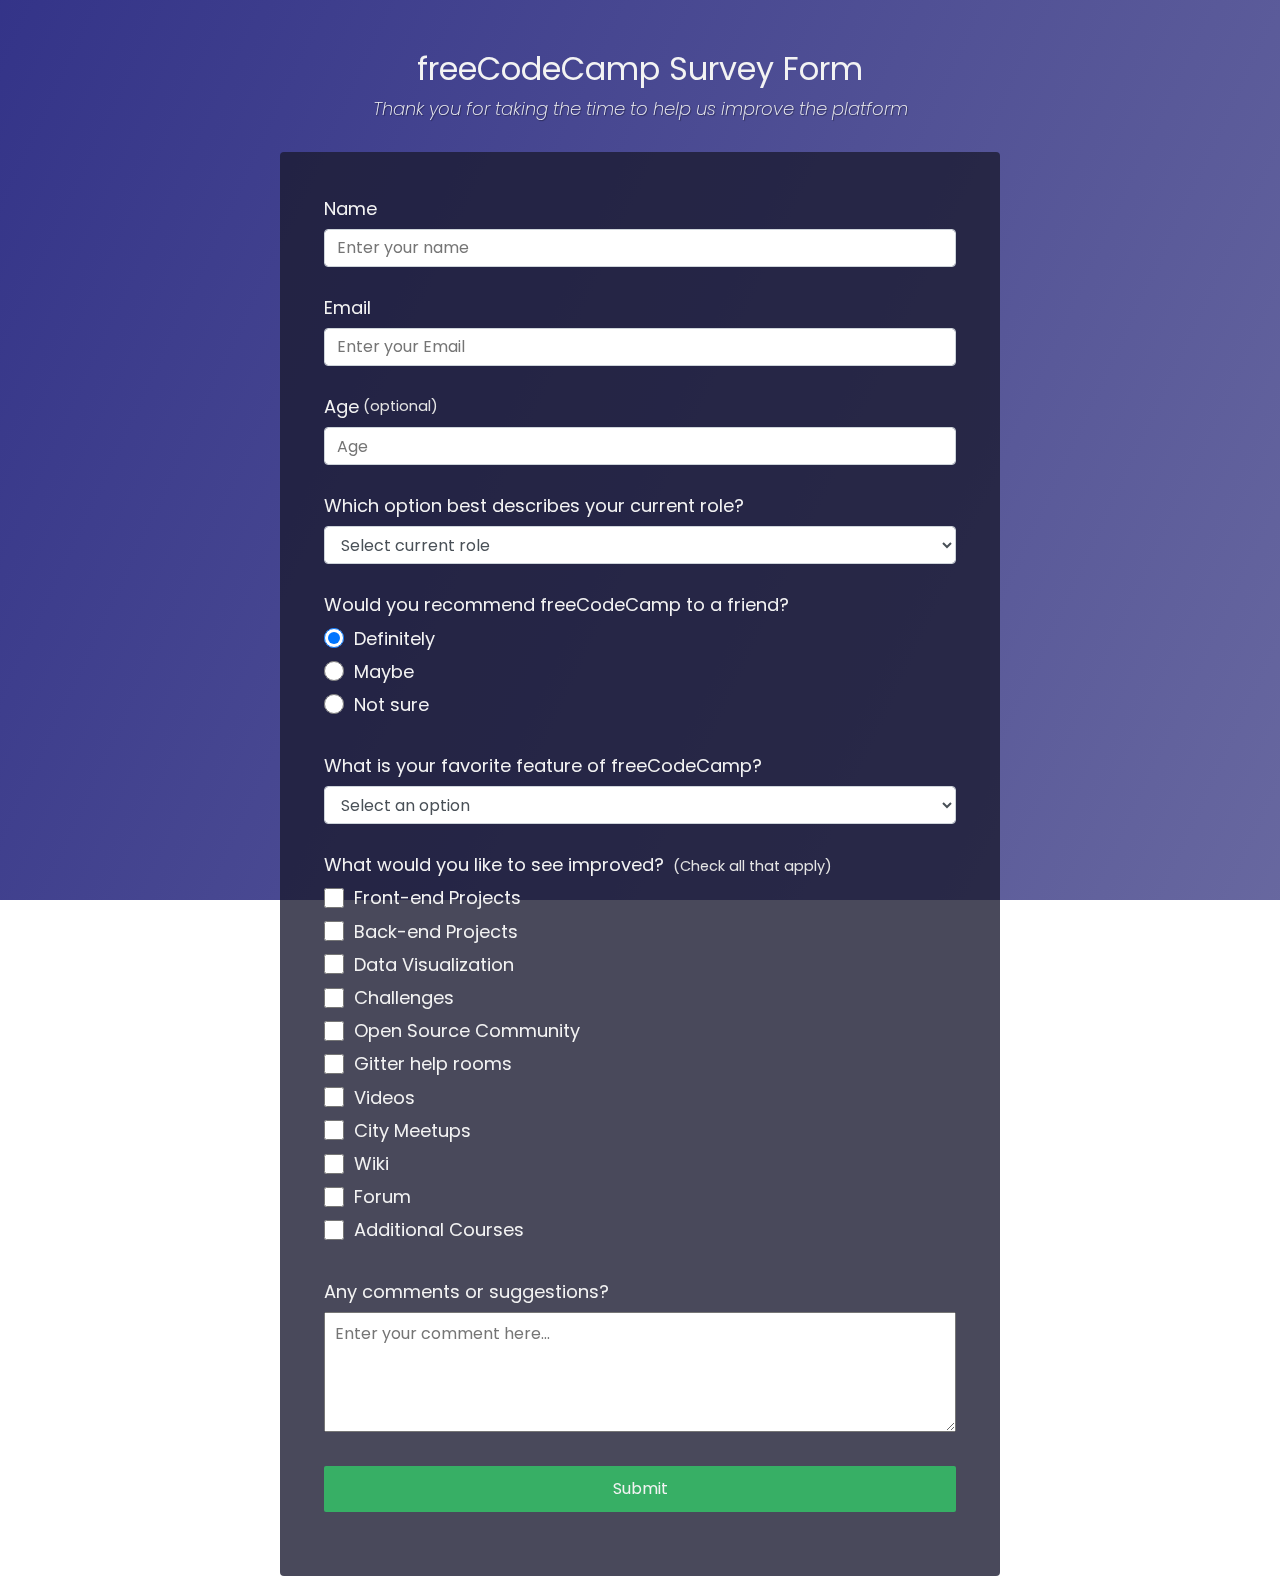
<file: 1st/index.html>
<!DOCTYPE html>
<html>
  <head>
    <link rel="stylesheet" href="styles.css" />
  </head>
  <body>
    <div class="container">
      <header class="header">
        <h1 id="title" class="text-center">freeCodeCamp Survey Form</h1>
        <p id="description" class="description text-center">
          Thank you for taking the time to help us improve the platform
        </p>
      </header>
      <form id="survey-form">
        <div class="form-group">
          <label id="name-label" for="name">Name</label>
          <input
            type="text"
            name="name"
            id="name"
            class="form-control"
            placeholder="Enter your name"
            required
          />
        </div>
        <div class="form-group">
          <label id="email-label" for="email">Email</label>
          <input
            type="email"
            name="email"
            id="email"
            class="form-control"
            placeholder="Enter your Email"
            required
          />
        </div>
        <div class="form-group">
          <label id="number-label" for="number"
            >Age<span class="clue">(optional)</span></label
          >
          <input
            type="number"
            name="age"
            id="number"
            min="10"
            max="99"
            class="form-control"
            placeholder="Age"
          />
        </div>
        <div class="form-group">
          <p>Which option best describes your current role?</p>
          <select id="dropdown" name="role" class="form-control" required>
            <option disabled selected value>Select current role</option>
            <option value="student">Student</option>
            <option value="job">Full Time Job</option>
            <option value="learner">Full Time Learner</option>
            <option value="preferNo">Prefer not to say</option>
            <option value="other">Other</option>
          </select>
        </div>

        <div class="form-group">
          <p>Would you recommend freeCodeCamp to a friend?</p>
          <label>
            <input
              name="user-recommend"
              value="definitely"
              type="radio"
              class="input-radio"
              checked
            />Definitely</label
          >
          <label>
            <input
              name="user-recommend"
              value="maybe"
              type="radio"
              class="input-radio"
            />Maybe</label
          >

          <label
            ><input
              name="user-recommend"
              value="not-sure"
              type="radio"
              class="input-radio"
            />Not sure</label
          >
        </div>

        <div class="form-group">
          <p>What is your favorite feature of freeCodeCamp?</p>
          <select id="most-like" name="mostLike" class="form-control" required>
            <option disabled selected value>Select an option</option>
            <option value="challenges">Challenges</option>
            <option value="projects">Projects</option>
            <option value="community">Community</option>
            <option value="openSource">Open Source</option>
          </select>
        </div>

        <div class="form-group">
          <p>
            What would you like to see improved?
            <span class="clue">(Check all that apply)</span>
          </p>

          <label
            ><input
              name="prefer"
              value="front-end-projects"
              type="checkbox"
              class="input-checkbox"
            />Front-end Projects</label
          >
          <label>
            <input
              name="prefer"
              value="back-end-projects"
              type="checkbox"
              class="input-checkbox"
            />Back-end Projects</label
          >
          <label
            ><input
              name="prefer"
              value="data-visualization"
              type="checkbox"
              class="input-checkbox"
            />Data Visualization</label
          >
          <label
            ><input
              name="prefer"
              value="challenges"
              type="checkbox"
              class="input-checkbox"
            />Challenges</label
          >
          <label
            ><input
              name="prefer"
              value="open-source-community"
              type="checkbox"
              class="input-checkbox"
            />Open Source Community</label
          >
          <label
            ><input
              name="prefer"
              value="gitter-help-rooms"
              type="checkbox"
              class="input-checkbox"
            />Gitter help rooms</label
          >
          <label
            ><input
              name="prefer"
              value="videos"
              type="checkbox"
              class="input-checkbox"
            />Videos</label
          >
          <label
            ><input
              name="prefer"
              value="city-meetups"
              type="checkbox"
              class="input-checkbox"
            />City Meetups</label
          >
          <label
            ><input
              name="prefer"
              value="wiki"
              type="checkbox"
              class="input-checkbox"
            />Wiki</label
          >
          <label
            ><input
              name="prefer"
              value="forum"
              type="checkbox"
              class="input-checkbox"
            />Forum</label
          >
          <label
            ><input
              name="prefer"
              value="additional-courses"
              type="checkbox"
              class="input-checkbox"
            />Additional Courses</label
          >
        </div>

        <div class="form-group">
          <p>Any comments or suggestions?</p>
          <textarea
            id="comments"
            class="input-textarea"
            name="comment"
            placeholder="Enter your comment here..."
          ></textarea>
        </div>

        <div class="form-group">
          <button type="submit" id="submit" class="submit-button">
            Submit
          </button>
        </div>
      </form>
    </div>
  </body>
</html>
</file>
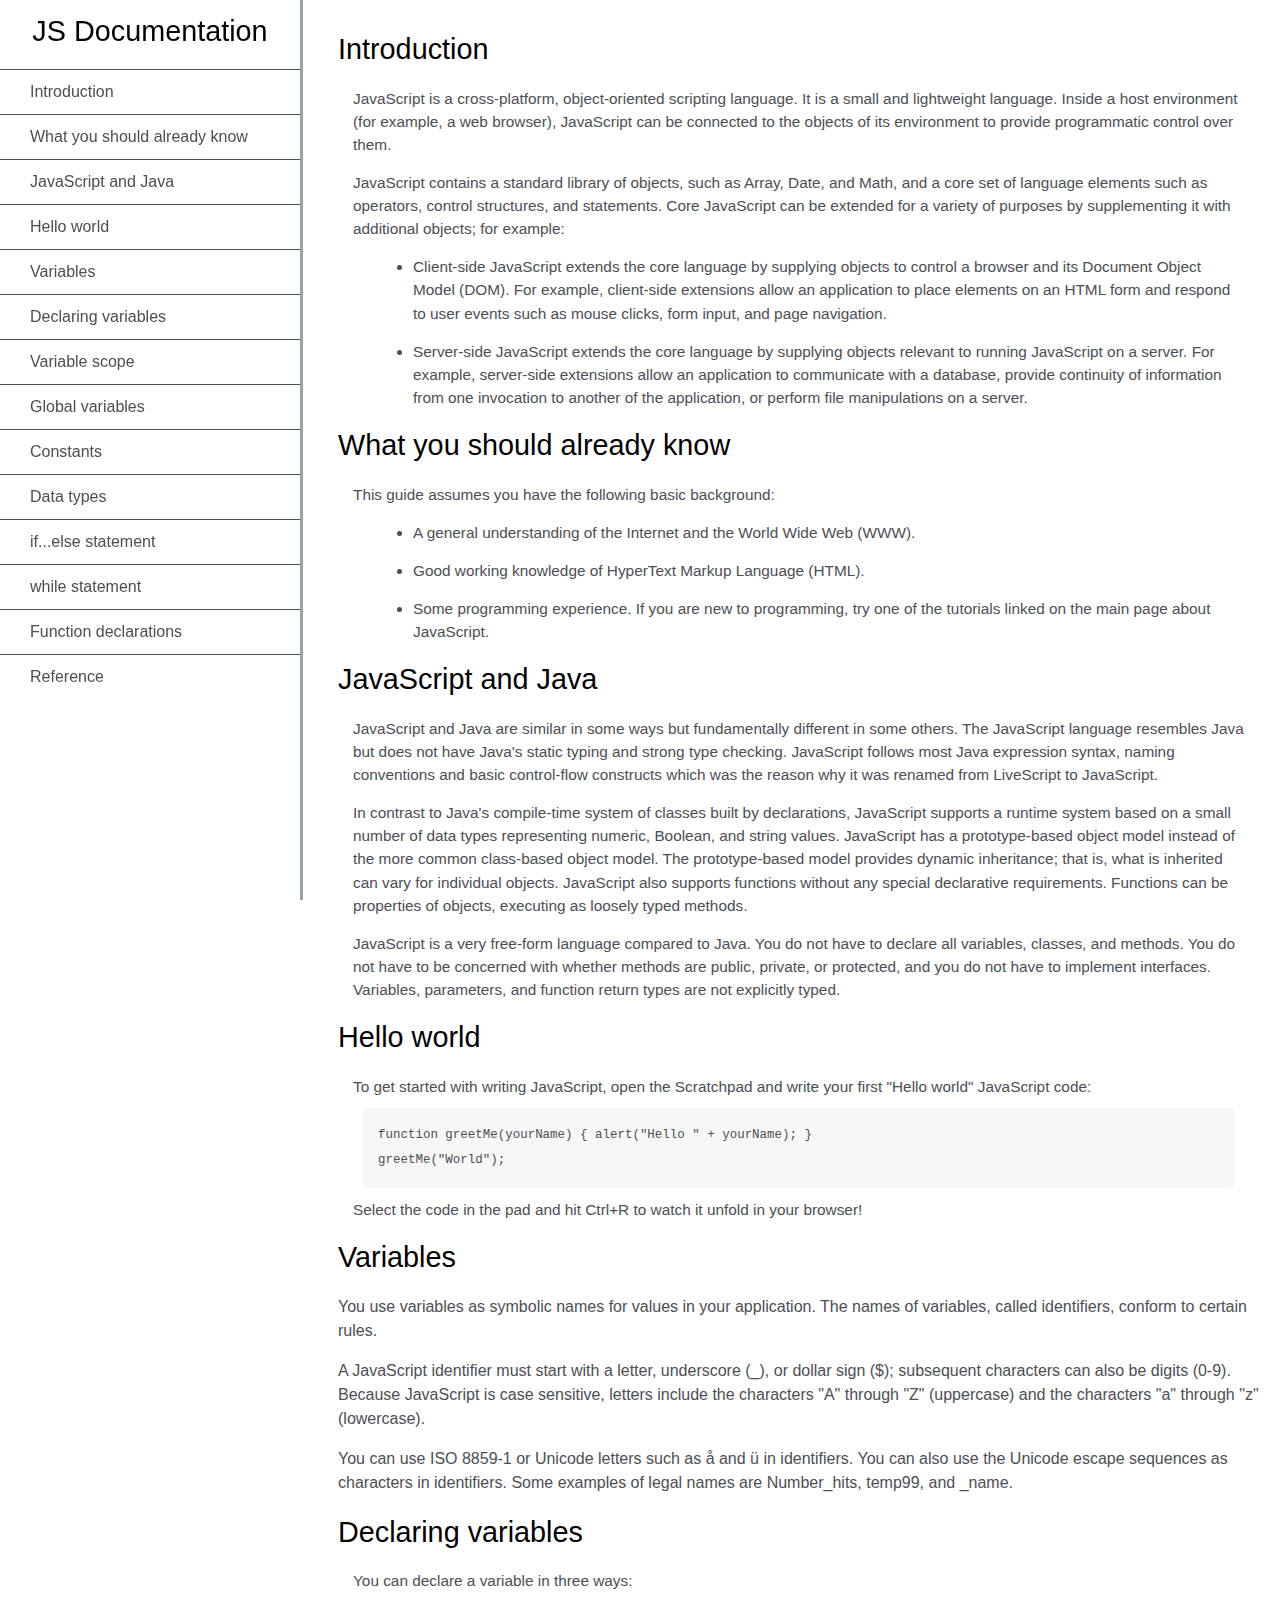
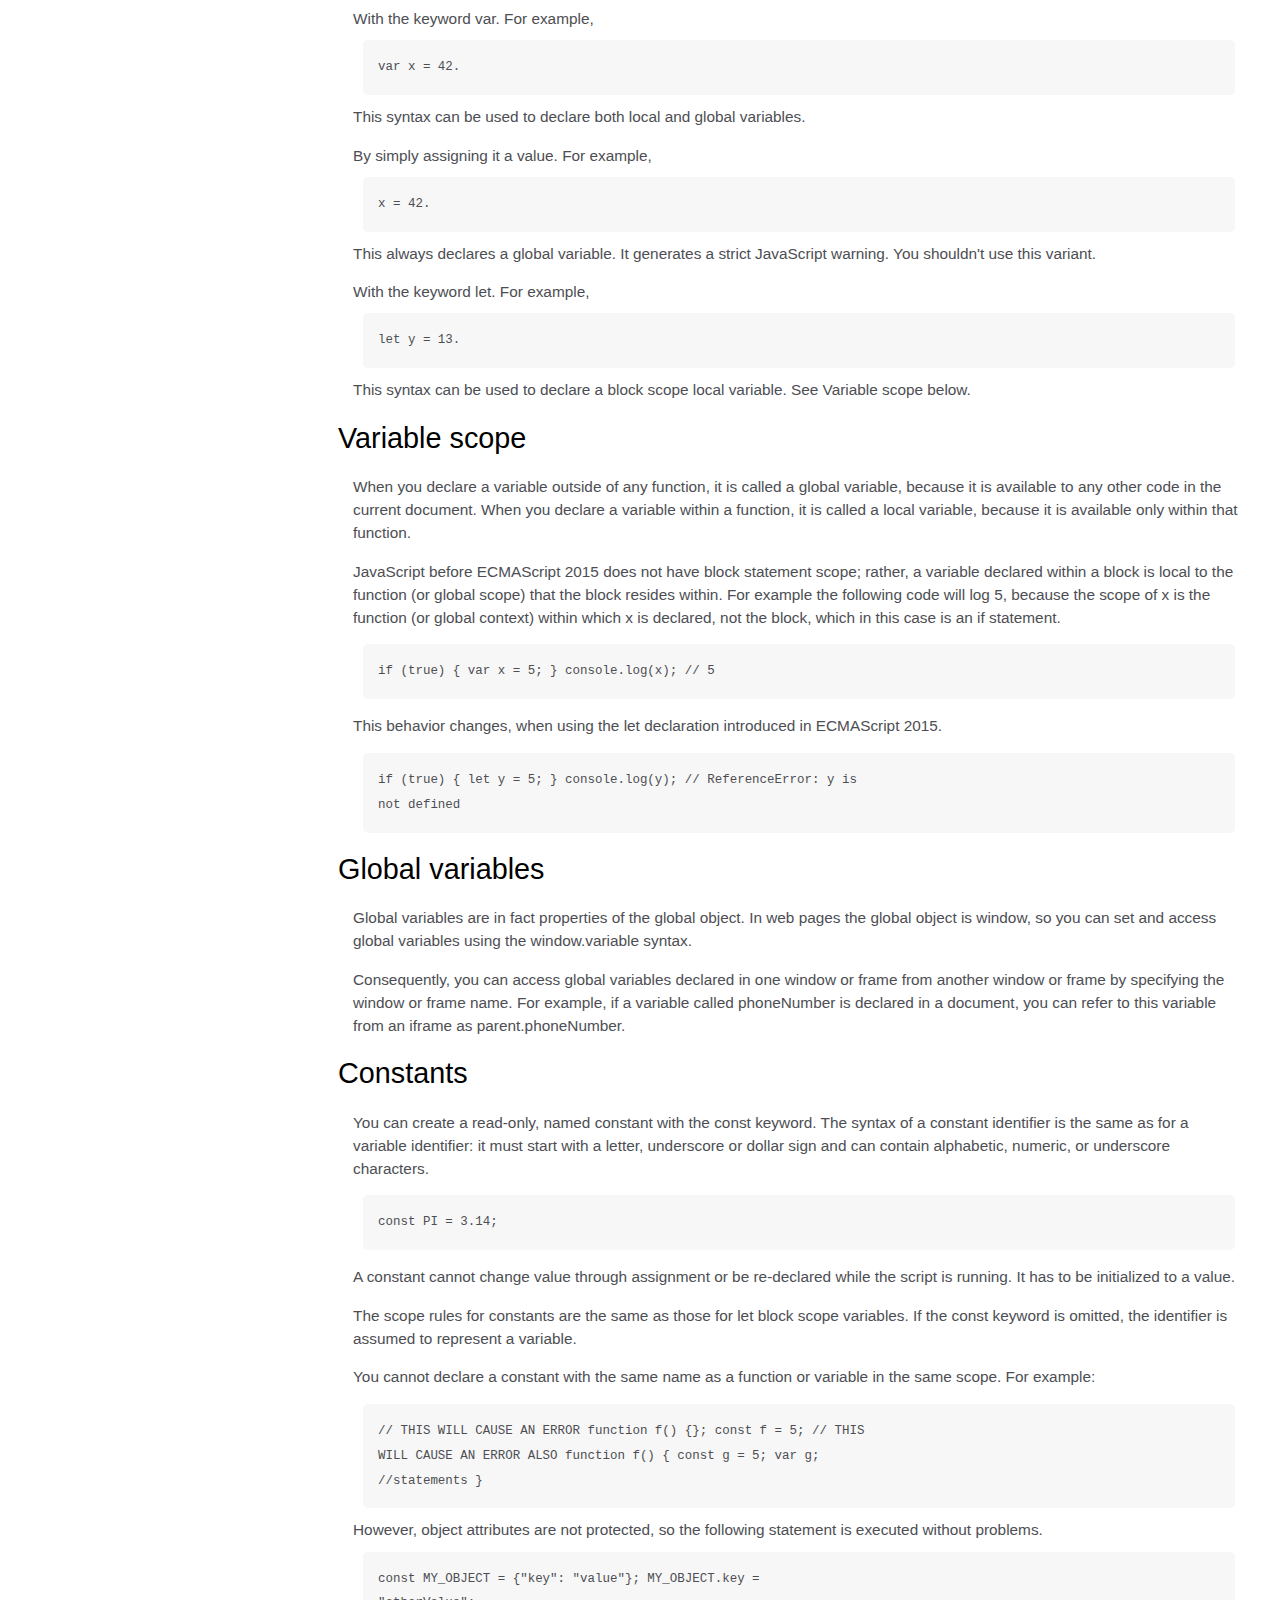
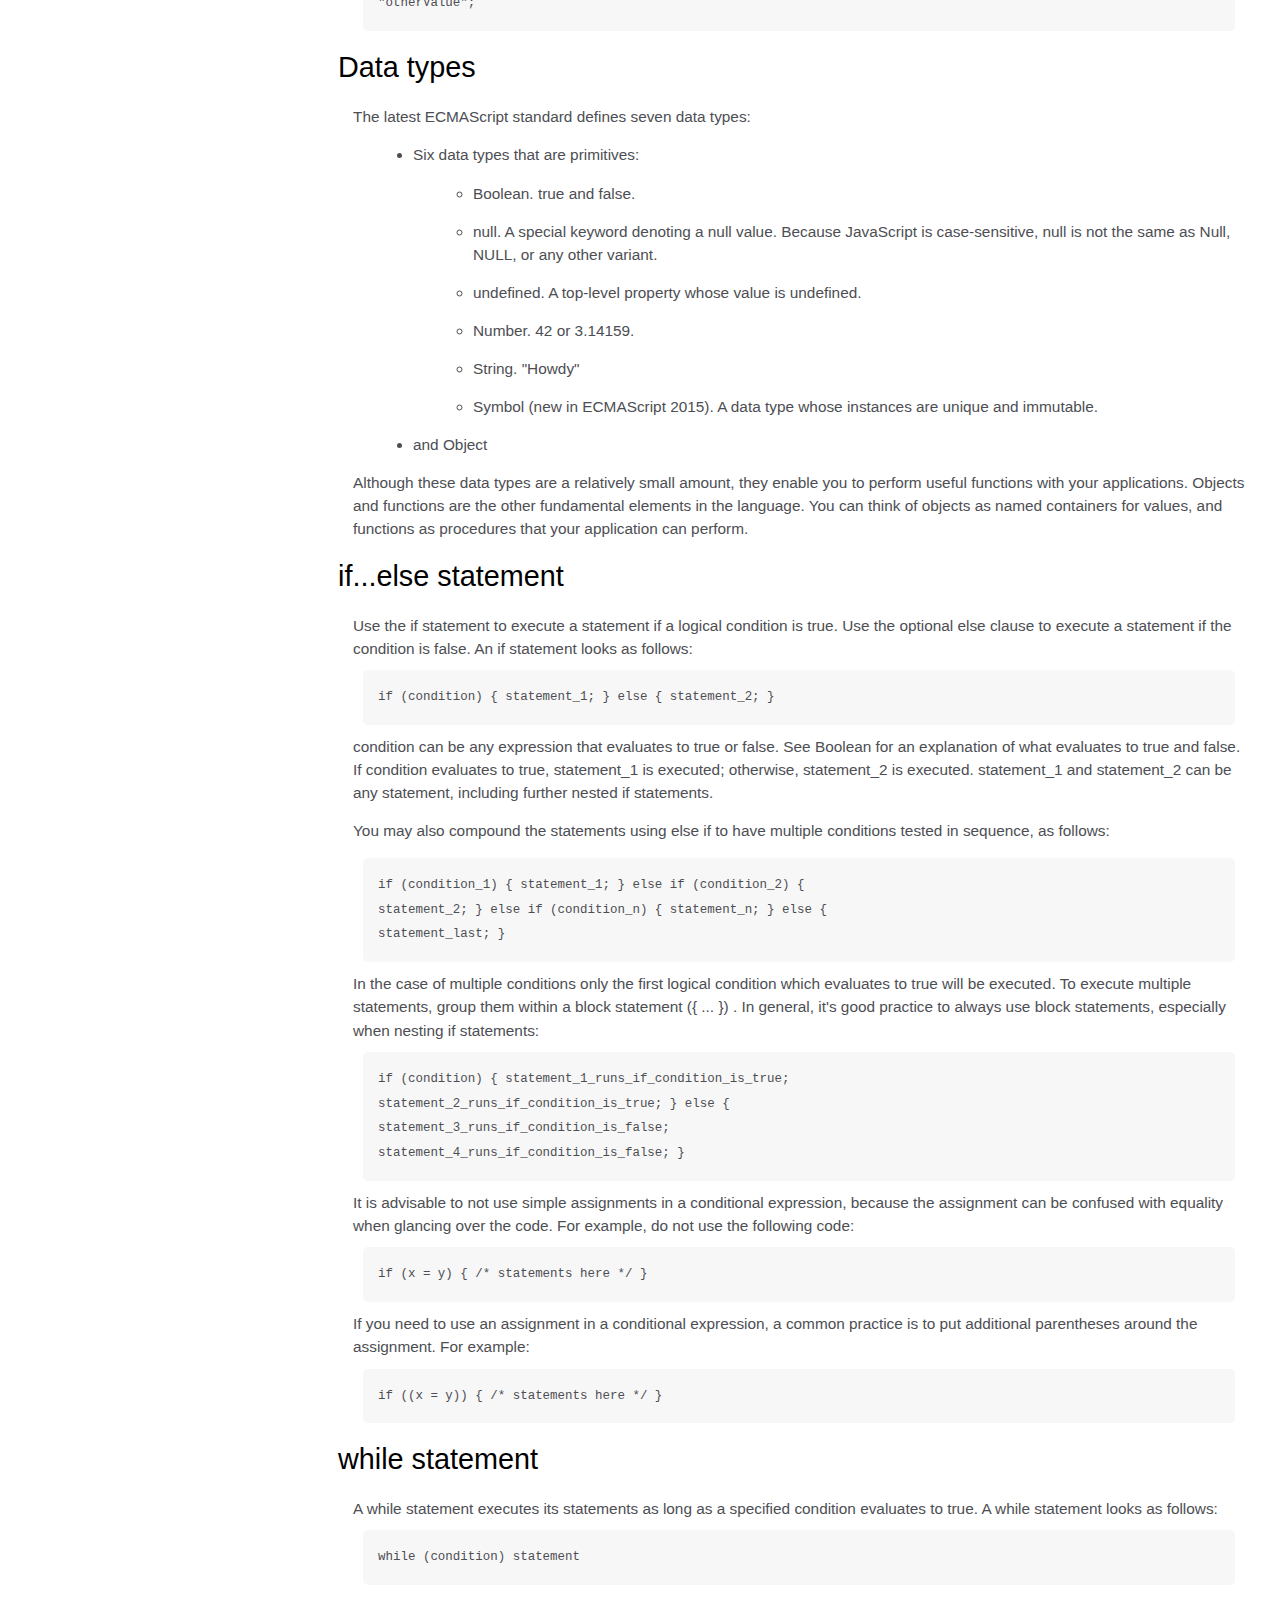
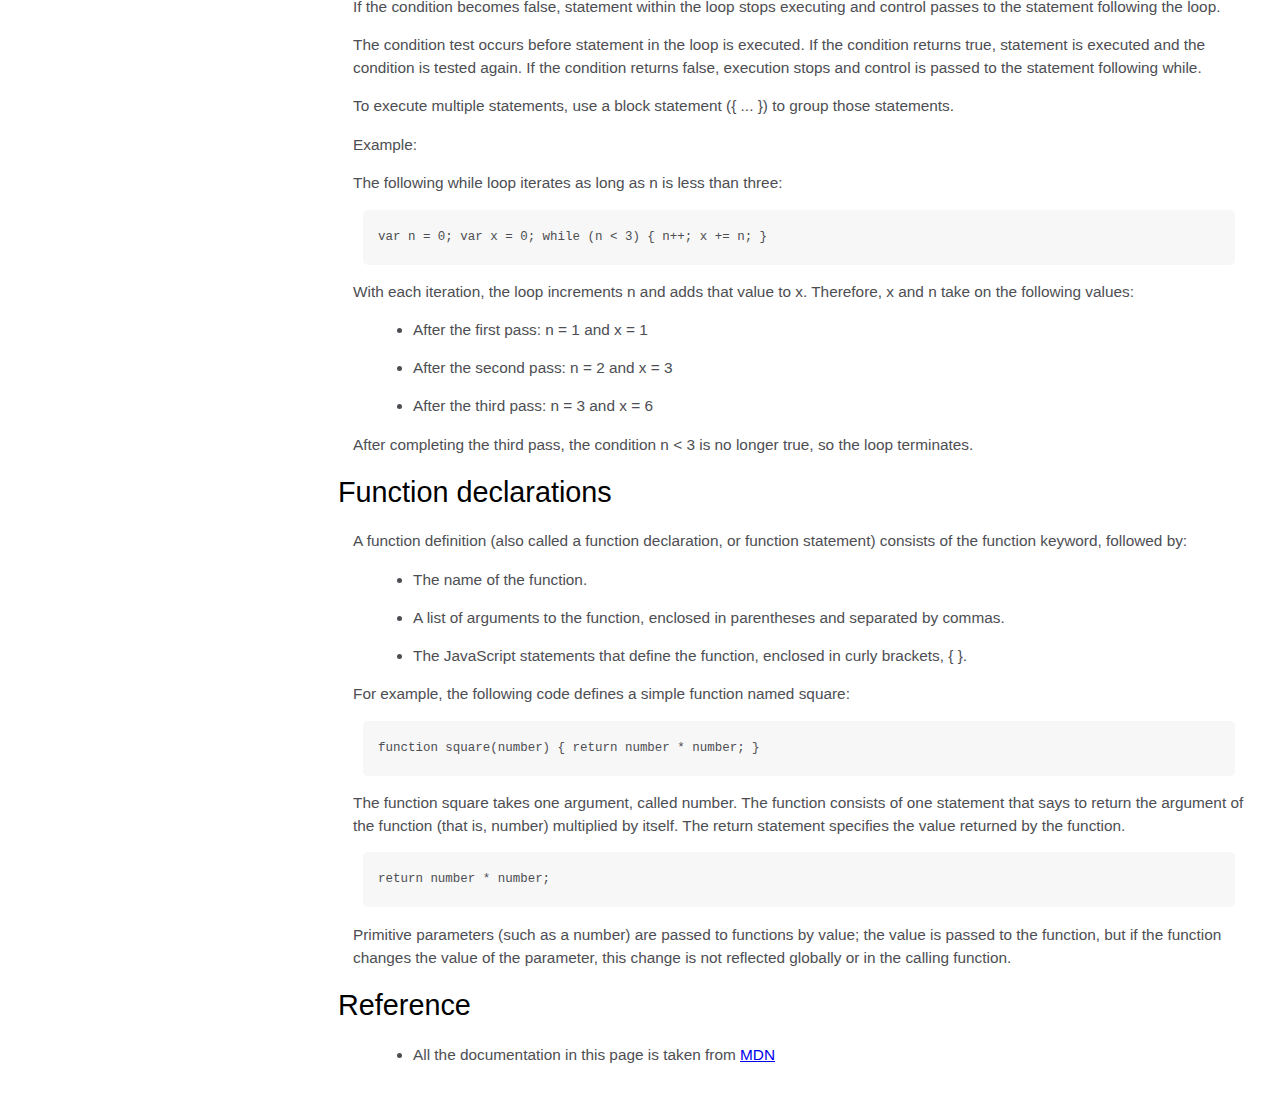
<file: 3rd/index.html>
<!DOCTYPE html>
<html>
  <head>
    <link rel="stylesheet" href="styles.css" />
  </head>
  <body>
    <nav id="navbar">
      <header>JS Documentation</header>
      <ul>
        <li><a class="nav-link" href="#Introduction">Introduction</a></li>
        <li>
          <a class="nav-link" href="#What_you_should_already_know"
            >What you should already know</a
          >
        </li>
        <li>
          <a class="nav-link" href="#JavaScript_and_Java"
            >JavaScript and Java</a
          >
        </li>
        <li><a class="nav-link" href="#Hello_world">Hello world</a></li>
        <li><a class="nav-link" href="#Variables">Variables</a></li>
        <li>
          <a class="nav-link" href="#Declaring_variables"
            >Declaring variables</a
          >
        </li>
        <li><a class="nav-link" href="#Variable_scope">Variable scope</a></li>
        <li>
          <a class="nav-link" href="#Global_variables">Global variables</a>
        </li>
        <li><a class="nav-link" href="#Constants">Constants</a></li>
        <li><a class="nav-link" href="#Data_types">Data types</a></li>
        <li>
          <a class="nav-link" href="#if...else_statement"
            >if...else statement</a
          >
        </li>
        <li><a class="nav-link" href="#while_statement">while statement</a></li>
        <li>
          <a class="nav-link" href="#Function_declarations"
            >Function declarations</a
          >
        </li>
        <li><a class="nav-link" href="#Reference">Reference</a></li>
      </ul>
    </nav>
    <main id="main-doc">
      <section class="main-section" id="Introduction">
        <header>Introduction</header>
        <article>
          <p>
            JavaScript is a cross-platform, object-oriented scripting language.
            It is a small and lightweight language. Inside a host environment
            (for example, a web browser), JavaScript can be connected to the
            objects of its environment to provide programmatic control over
            them.
          </p>

          <p>
            JavaScript contains a standard library of objects, such as Array,
            Date, and Math, and a core set of language elements such as
            operators, control structures, and statements. Core JavaScript can
            be extended for a variety of purposes by supplementing it with
            additional objects; for example:
          </p>
          <ul>
            <li>
              Client-side JavaScript extends the core language by supplying
              objects to control a browser and its Document Object Model (DOM).
              For example, client-side extensions allow an application to place
              elements on an HTML form and respond to user events such as mouse
              clicks, form input, and page navigation.
            </li>
            <li>
              Server-side JavaScript extends the core language by supplying
              objects relevant to running JavaScript on a server. For example,
              server-side extensions allow an application to communicate with a
              database, provide continuity of information from one invocation to
              another of the application, or perform file manipulations on a
              server.
            </li>
          </ul>
        </article>
      </section>
      <section class="main-section" id="What_you_should_already_know">
        <header>What you should already know</header>
        <article>
          <p>This guide assumes you have the following basic background:</p>

          <ul>
            <li>
              A general understanding of the Internet and the World Wide Web
              (WWW).
            </li>
            <li>Good working knowledge of HyperText Markup Language (HTML).</li>
            <li>
              Some programming experience. If you are new to programming, try
              one of the tutorials linked on the main page about JavaScript.
            </li>
          </ul>
        </article>
      </section>
      <section class="main-section" id="JavaScript_and_Java">
        <header>JavaScript and Java</header>
        <article>
          <p>
            JavaScript and Java are similar in some ways but fundamentally
            different in some others. The JavaScript language resembles Java but
            does not have Java's static typing and strong type checking.
            JavaScript follows most Java expression syntax, naming conventions
            and basic control-flow constructs which was the reason why it was
            renamed from LiveScript to JavaScript.
          </p>

          <p>
            In contrast to Java's compile-time system of classes built by
            declarations, JavaScript supports a runtime system based on a small
            number of data types representing numeric, Boolean, and string
            values. JavaScript has a prototype-based object model instead of the
            more common class-based object model. The prototype-based model
            provides dynamic inheritance; that is, what is inherited can vary
            for individual objects. JavaScript also supports functions without
            any special declarative requirements. Functions can be properties of
            objects, executing as loosely typed methods.
          </p>
          <p>
            JavaScript is a very free-form language compared to Java. You do not
            have to declare all variables, classes, and methods. You do not have
            to be concerned with whether methods are public, private, or
            protected, and you do not have to implement interfaces. Variables,
            parameters, and function return types are not explicitly typed.
          </p>
        </article>
      </section>
      <section class="main-section" id="Hello_world">
        <header>Hello world</header>
        <article>
          To get started with writing JavaScript, open the Scratchpad and write
          your first "Hello world" JavaScript code:
          <code
            >function greetMe(yourName) { alert("Hello " + yourName); }
            greetMe("World");
          </code>

          Select the code in the pad and hit Ctrl+R to watch it unfold in your
          browser!
        </article>
      </section>
      <section class="main-section" id="Variables">
        <header>Variables</header>
        <p>
          You use variables as symbolic names for values in your application.
          The names of variables, called identifiers, conform to certain rules.
        </p>
        <p>
          A JavaScript identifier must start with a letter, underscore (_), or
          dollar sign ($); subsequent characters can also be digits (0-9).
          Because JavaScript is case sensitive, letters include the characters
          "A" through "Z" (uppercase) and the characters "a" through "z"
          (lowercase).
        </p>
        <p>
          You can use ISO 8859-1 or Unicode letters such as å and ü in
          identifiers. You can also use the Unicode escape sequences as
          characters in identifiers. Some examples of legal names are
          Number_hits, temp99, and _name.
        </p>
      </section>
      <section class="main-section" id="Declaring_variables">
        <header>Declaring variables</header>
        <article>
          You can declare a variable in three ways:
          <p>
            With the keyword var. For example, <code>var x = 42.</code> This
            syntax can be used to declare both local and global variables.
          </p>
          <p>
            By simply assigning it a value. For example,
            <code>x = 42.</code> This always declares a global variable. It
            generates a strict JavaScript warning. You shouldn't use this
            variant.
          </p>
          <p>
            With the keyword let. For example,<code> let y = 13.</code> This
            syntax can be used to declare a block scope local variable. See
            Variable scope below.
          </p>
        </article>
      </section>
      <section class="main-section" id="Variable_scope">
        <header>Variable scope</header>
        <article>
          <p>
            When you declare a variable outside of any function, it is called a
            global variable, because it is available to any other code in the
            current document. When you declare a variable within a function, it
            is called a local variable, because it is available only within that
            function.
          </p>

          <p>
            JavaScript before ECMAScript 2015 does not have block statement
            scope; rather, a variable declared within a block is local to the
            function (or global scope) that the block resides within. For
            example the following code will log 5, because the scope of x is the
            function (or global context) within which x is declared, not the
            block, which in this case is an if statement.
          </p>
          <code>if (true) { var x = 5; } console.log(x); // 5</code>
          <p>
            This behavior changes, when using the let declaration introduced in
            ECMAScript 2015.
          </p>

          <code
            >if (true) { let y = 5; } console.log(y); // ReferenceError: y is
            not defined</code
          >
        </article>
      </section>
      <section class="main-section" id="Global_variables">
        <header>Global variables</header>
        <article>
          <p>
            Global variables are in fact properties of the global object. In web
            pages the global object is window, so you can set and access global
            variables using the window.variable syntax.
          </p>

          <p>
            Consequently, you can access global variables declared in one window
            or frame from another window or frame by specifying the window or
            frame name. For example, if a variable called phoneNumber is
            declared in a document, you can refer to this variable from an
            iframe as parent.phoneNumber.
          </p>
        </article>
      </section>
      <section class="main-section" id="Constants">
        <header>Constants</header>
        <article>
          <p>
            You can create a read-only, named constant with the const keyword.
            The syntax of a constant identifier is the same as for a variable
            identifier: it must start with a letter, underscore or dollar sign
            and can contain alphabetic, numeric, or underscore characters.
          </p>

          <code>const PI = 3.14;</code>
          <p>
            A constant cannot change value through assignment or be re-declared
            while the script is running. It has to be initialized to a value.
          </p>

          <p>
            The scope rules for constants are the same as those for let block
            scope variables. If the const keyword is omitted, the identifier is
            assumed to represent a variable.
          </p>

          <p>
            You cannot declare a constant with the same name as a function or
            variable in the same scope. For example:
          </p>

          <code
            >// THIS WILL CAUSE AN ERROR function f() {}; const f = 5; // THIS
            WILL CAUSE AN ERROR ALSO function f() { const g = 5; var g;
            //statements }</code
          >
          However, object attributes are not protected, so the following
          statement is executed without problems.
          <code
            >const MY_OBJECT = {"key": "value"}; MY_OBJECT.key =
            "otherValue";</code
          >
        </article>
      </section>
      <section class="main-section" id="Data_types">
        <header>Data types</header>
        <article>
          <p>The latest ECMAScript standard defines seven data types:</p>
          <ul>
            <li>
              <p>Six data types that are primitives:</p>
              <ul>
                <li>Boolean. true and false.</li>
                <li>
                  null. A special keyword denoting a null value. Because
                  JavaScript is case-sensitive, null is not the same as Null,
                  NULL, or any other variant.
                </li>
                <li>
                  undefined. A top-level property whose value is undefined.
                </li>
                <li>Number. 42 or 3.14159.</li>
                <li>String. "Howdy"</li>
                <li>
                  Symbol (new in ECMAScript 2015). A data type whose instances
                  are unique and immutable.
                </li>
              </ul>
            </li>

            <li>and Object</li>
          </ul>
          Although these data types are a relatively small amount, they enable
          you to perform useful functions with your applications. Objects and
          functions are the other fundamental elements in the language. You can
          think of objects as named containers for values, and functions as
          procedures that your application can perform.
        </article>
      </section>
      <section class="main-section" id="if...else_statement">
        <header>if...else statement</header>
        <article>
          Use the if statement to execute a statement if a logical condition is
          true. Use the optional else clause to execute a statement if the
          condition is false. An if statement looks as follows:

          <code>if (condition) { statement_1; } else { statement_2; }</code>
          condition can be any expression that evaluates to true or false. See
          Boolean for an explanation of what evaluates to true and false. If
          condition evaluates to true, statement_1 is executed; otherwise,
          statement_2 is executed. statement_1 and statement_2 can be any
          statement, including further nested if statements.
          <p>
            You may also compound the statements using else if to have multiple
            conditions tested in sequence, as follows:
          </p>
          <code
            >if (condition_1) { statement_1; } else if (condition_2) {
            statement_2; } else if (condition_n) { statement_n; } else {
            statement_last; }
          </code>
          In the case of multiple conditions only the first logical condition
          which evaluates to true will be executed. To execute multiple
          statements, group them within a block statement ({ ... }) . In
          general, it's good practice to always use block statements, especially
          when nesting if statements:

          <code
            >if (condition) { statement_1_runs_if_condition_is_true;
            statement_2_runs_if_condition_is_true; } else {
            statement_3_runs_if_condition_is_false;
            statement_4_runs_if_condition_is_false; }</code
          >
          It is advisable to not use simple assignments in a conditional
          expression, because the assignment can be confused with equality when
          glancing over the code. For example, do not use the following code:
          <code>if (x = y) { /* statements here */ }</code> If you need to use
          an assignment in a conditional expression, a common practice is to put
          additional parentheses around the assignment. For example:

          <code>if ((x = y)) { /* statements here */ }</code>
        </article>
      </section>
      <section class="main-section" id="while_statement">
        <header>while statement</header>
        <article>
          A while statement executes its statements as long as a specified
          condition evaluates to true. A while statement looks as follows:

          <code>while (condition) statement</code> If the condition becomes
          false, statement within the loop stops executing and control passes to
          the statement following the loop.

          <p>
            The condition test occurs before statement in the loop is executed.
            If the condition returns true, statement is executed and the
            condition is tested again. If the condition returns false, execution
            stops and control is passed to the statement following while.
          </p>

          <p>
            To execute multiple statements, use a block statement ({ ... }) to
            group those statements.
          </p>

          Example:

          <p>
            The following while loop iterates as long as n is less than three:
          </p>

          <code>var n = 0; var x = 0; while (n &lt; 3) { n++; x += n; }</code>
          <p>
            With each iteration, the loop increments n and adds that value to x.
            Therefore, x and n take on the following values:
          </p>

          <ul>
            <li>After the first pass: n = 1 and x = 1</li>
            <li>After the second pass: n = 2 and x = 3</li>
            <li>After the third pass: n = 3 and x = 6</li>
          </ul>
          <p>
            After completing the third pass, the condition n &lt; 3 is no longer
            true, so the loop terminates.
          </p>
        </article>
      </section>
      <section class="main-section" id="Function_declarations">
        <header>Function declarations</header>
        <article>
          A function definition (also called a function declaration, or function
          statement) consists of the function keyword, followed by:

          <ul>
            <li>The name of the function.</li>
            <li>
              A list of arguments to the function, enclosed in parentheses and
              separated by commas.
            </li>
            <li>
              The JavaScript statements that define the function, enclosed in
              curly brackets, { }.
            </li>
          </ul>
          <p>
            For example, the following code defines a simple function named
            square:
          </p>

          <code>function square(number) { return number * number; }</code>
          <p>
            The function square takes one argument, called number. The function
            consists of one statement that says to return the argument of the
            function (that is, number) multiplied by itself. The return
            statement specifies the value returned by the function.
          </p>
          <code>return number * number;</code>
          <p>
            Primitive parameters (such as a number) are passed to functions by
            value; the value is passed to the function, but if the function
            changes the value of the parameter, this change is not reflected
            globally or in the calling function.
          </p>
        </article>
      </section>
      <section class="main-section" id="Reference">
        <header>Reference</header>
        <article>
          <ul>
            <li>
              All the documentation in this page is taken from
              <a
                href="https://developer.mozilla.org/en-US/docs/Web/JavaScript/Guide"
                target="_blank"
                >MDN</a
              >
            </li>
          </ul>
        </article>
      </section>
    </main>
  </body>
</html>
</file>
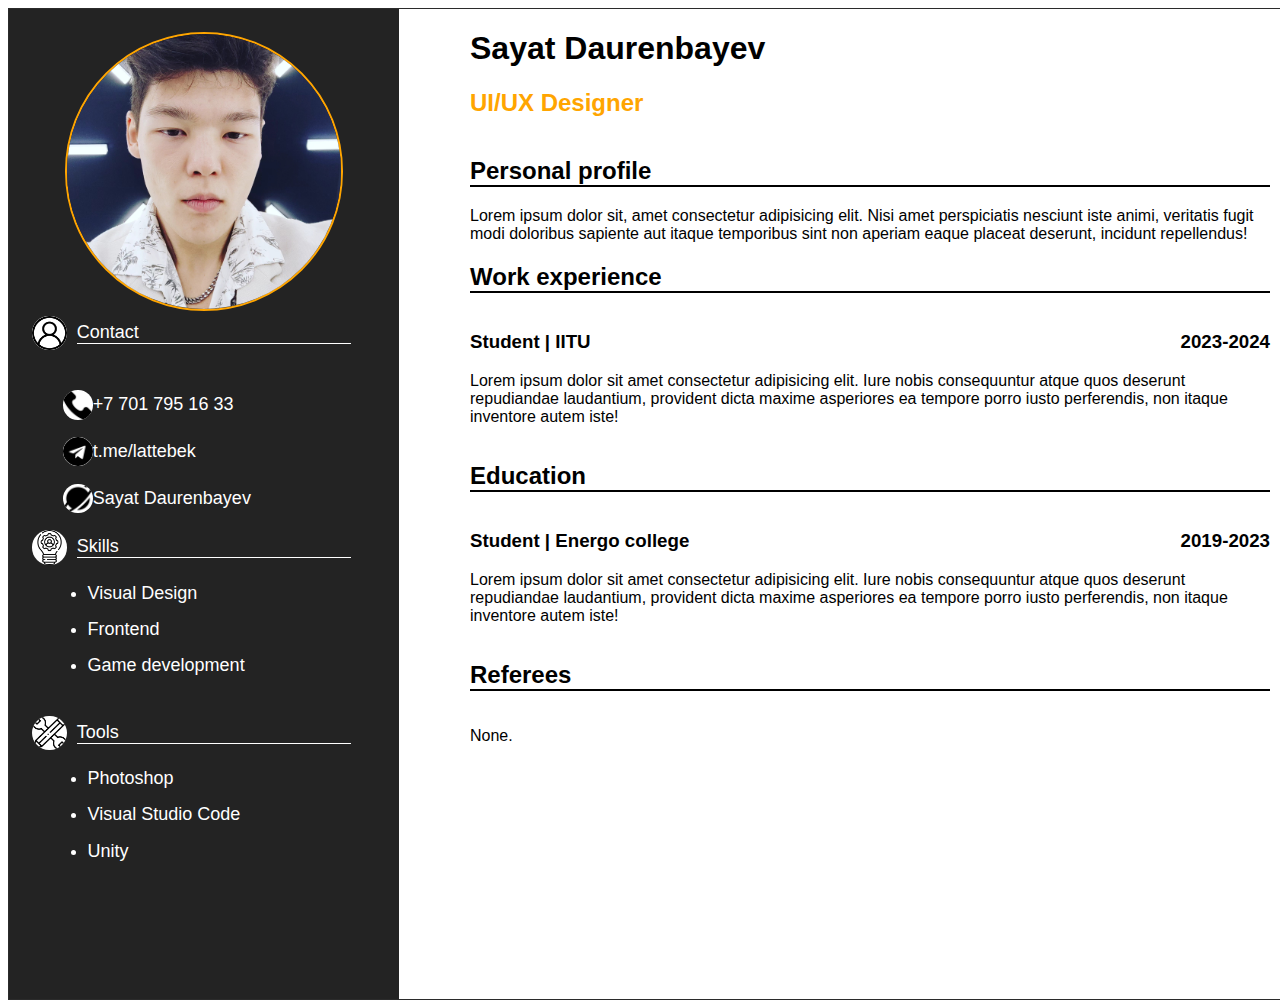
<file: Midterm task/index.html>
<!DOCTYPE html>
<html>
<head>
    <title>My resume</title>
    <meta charset="utf-8">
    <link rel="stylesheet" href="style.css">
    <link rel="shortcut icon" href="resume.png">
</head>
<body>
<div class="content">
    <div class="left_back">
        <div class="left_content">
            <div class="avatar"><img src="av.jpg" alt="" class="av_img"></div>

            <div class="row">
                <img src="user.png" alt="" class="icons"><span>Contact</span>
            </div>
            <div class="row_item"><img src="phone.png" alt="" class="icons">+7 701 795 16 33</div>
            <div class="row_item"><img src="telegram.png" alt="" class="icons">t.me/lattebek</div>
            <div class="row_item"><img src="asteroid.png" alt="" class="icons">Sayat Daurenbayev</div>

            <div class="row">
                <img src="skill.png" alt="" class="icons"><span>Skills</span>
                <ul>
                    <li>Visual Design</li>
                    <li>Frontend</li>
                    <li>Game development</li>
                </ul>
            </div>

            <div class="row">
                <img src="pencil.png" alt="" class="icons"><span>Tools</span>
                <ul>
                    <li>Photoshop</li>
                    <li>Visual Studio Code</li>
                    <li>Unity</li>
                </ul>
            </div>
        </div>
    </div>

    <div class="right_back">
        <div class="about">
            <h1>Sayat Daurenbayev</h1>
            <h2 style="color: orange;">UI/UX Designer</h2>
            <h2 class="categories">Personal profile</h2>
            Lorem ipsum dolor sit, amet consectetur adipisicing elit. Nisi amet perspiciatis nesciunt iste animi, veritatis fugit modi doloribus sapiente aut itaque temporibus sint non aperiam eaque placeat deserunt, incidunt repellendus!
        </div>

        <div class="experience">
            <h2 class="categories">Work experience</h2>
            <div class="pos1"><h3>Student | IITU</h3></div>
            <div class="pos2"><h3>2023-2024</h3></div>
            <p style="clear: both;">Lorem ipsum dolor sit amet consectetur adipisicing elit. Iure nobis consequuntur atque quos deserunt repudiandae laudantium, provident dicta maxime asperiores ea tempore porro iusto perferendis, non itaque inventore autem iste!</p>
        </div>

        <div class="education">
            <h2 class="categories">Education</h2>
            <div class="pos1"><h3>Student | Energo college</h3></div>
            <div class="pos2"><h3>2019-2023</h3></div>
            <p style="clear: both;">Lorem ipsum dolor sit amet consectetur adipisicing elit. Iure nobis consequuntur atque quos deserunt repudiandae laudantium, provident dicta maxime asperiores ea tempore porro iusto perferendis, non itaque inventore autem iste!</p>
         </div>

        <div class="referees">
            <h2 class="categories">Referees</h2>
            <p>None.</p>
        </div>
    </div>
</div>
</body>
</html>
</file>
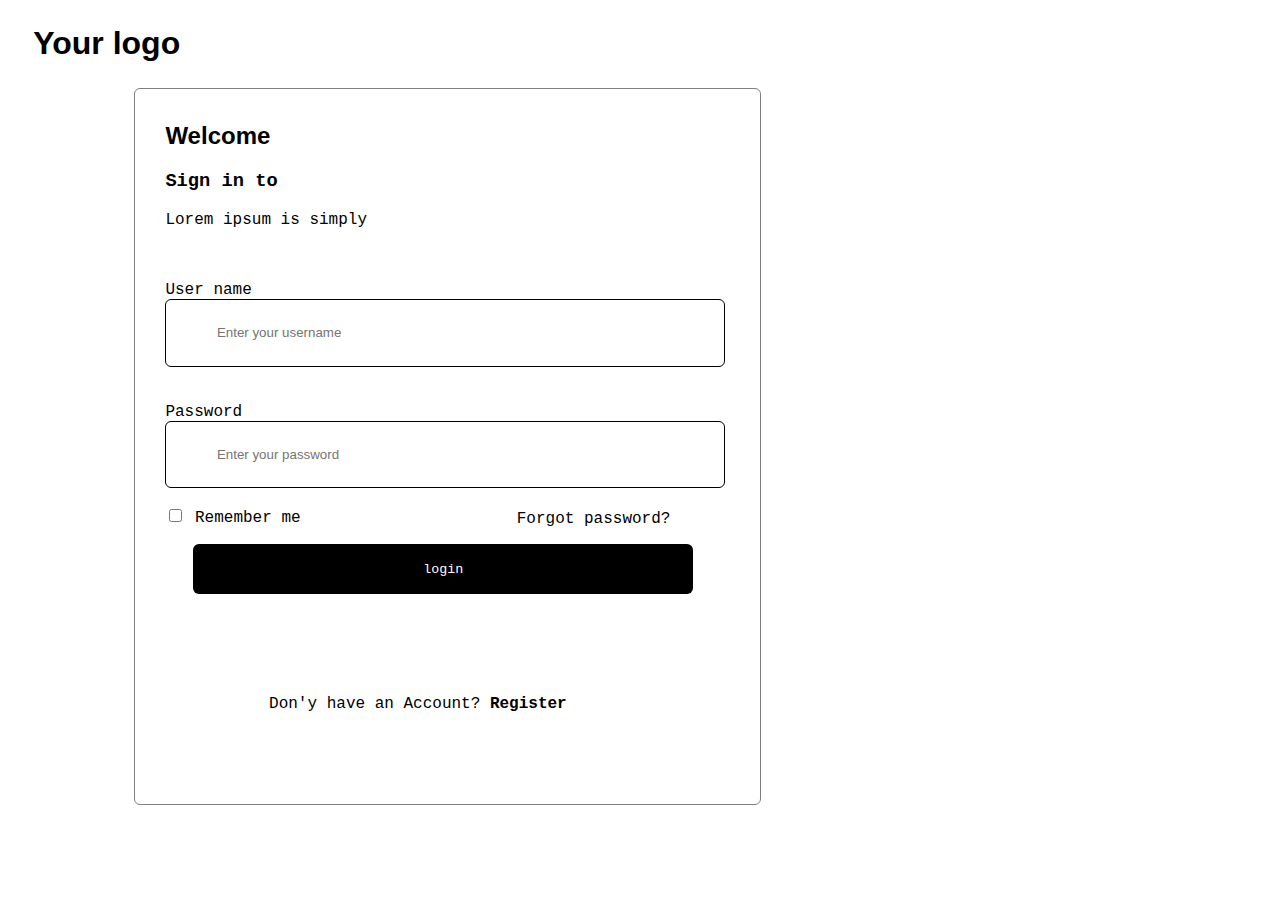
<file: registration form.html>
<!DOCTYPE html>
<html>
    <head>
         <style>
            .bebe{
                border-color: black;
                font-family: 'Courier New', Courier, monospace;
                margin-left: 10%;
                border: 0.1px solid gray;
                
                width: 505px;
                height: 701px;
                padding-top: 14px;
                padding-left: 30pX;
                padding-right: 90PX;
                border-radius: 6px;

            }

            h2 {
                font-family: 'Gill Sans', 'Gill Sans MT', Calibri, 'Trebuchet MS', sans-serif;
            }
            h1 {
                font-family: Arial, Helvetica, sans-serif;
                margin: 2%;
            }
            
               a {
                color: black;
                text-decoration: none;
               }
            button {
                padding: 10px 20px;
                width: 100%;
                background-color: black;
                font-family: 'Times New Roman', Times, serif;
                color: wheat;
                border-radius: 6px;
                
                
                
            }
            
            input[name='bt'] {
                background-color: black;
                font-family: 'Courier New', Courier, monospace;
                min-width: 500px;
                color: white;
                height: 50px;
                border-radius: 6px;
                border: none;
                margin-left: 5.5%;
            
            }
            
           input[name=abab] {
                padding-left: 10%;
                width: 100%;
                padding-top: 5%;
                padding-bottom: 5%;
                border-radius: 6px;
                border: 1PX solid;
                
           }
           

           .ye {
            text-align: center;
            margin-top: 20%;
           }

           p[name='ddd']
           {text-align: right;
            margin-top: -17px;}

            .hhh {
                background-image: url(https://www.figma.com/file/gU4RF70JqFIWX0FWRfydyh/Untitled?type=design&node-id=103-179&mode=design&t=5I0VgCCpBBTPCzZz-4);

            }
            

         </style>
</head>


<body>
 <h1> Your logo </h1>

 <div class='bebe'><h2>Welcome</h2><h3>Sign in to</h3>
    <p>Lorem ipsum is simply</p> <br> <br>

   
    <form>
        <label for="text">User name<br><input type="text" placeholder="Enter your username" name="abab"><br></label><br>
    </form>
    <br>
 <form>
        <label for="text">Password<br><input type="password" placeholder="Enter your password" name="abab"></label><br>
    </form>
<br>
 
    <div class="table">
        <input type="checkbox"> Remember me
 <p name="ddd">Forgot password?</p></div>
    
        <label>
    <input type="submit" name="bt" value="login"></label>

    <div class="ye">
    <p>Don'y have an Account? <strong><a href="https://www.youtube.com/watch?v=dQw4w9WgXcQ">Register</a></strong></p>
</div>
<div class="hhh"></div>

</body>


</html>
</file>
<file: 1st/styles.css>
@import url('https://fonts.googleapis.com/css?family=Poppins:200i,400&display=swap');

:root {
  --color-white: #f3f3f3;
  --color-darkblue: #1b1b32;
  --color-darkblue-alpha: rgba(27, 27, 50, 0.8);
  --color-green: #37af65;
}

*,
*::before,
*::after {
  box-sizing: border-box;
}

body {
  font-family: 'Poppins', sans-serif;
  font-size: 1rem;
  font-weight: 400;
  line-height: 1.4;
  color: var(--color-white);
  margin: 0;
}

/* mobile friendly alternative to using background-attachment: fixed */
body::before {
  content: '';
  position: fixed;
  top: 0;
  left: 0;
  height: 100%;
  width: 100%;
  z-index: -1;
  background: var(--color-darkblue);
  background-image: linear-gradient(
      115deg,
      rgba(58, 58, 158, 0.8),
      rgba(136, 136, 206, 0.7)
    ),
    url(https://cdn.freecodecamp.org/testable-projects-fcc/images/survey-form-background.jpeg);
  background-size: cover;
  background-repeat: no-repeat;
  background-position: center;
}

h1 {
  font-weight: 400;
  line-height: 1.2;
}

p {
  font-size: 1.125rem;
}

h1,
p {
  margin-top: 0;
  margin-bottom: 0.5rem;
}

label {
  display: flex;
  align-items: center;
  font-size: 1.125rem;
  margin-bottom: 0.5rem;
}

input,
button,
select,
textarea {
  margin: 0;
  font-family: inherit;
  font-size: inherit;
  line-height: inherit;
}

button {
  border: none;
}

.container {
  width: 100%;
  margin: 3.125rem auto 0 auto;
}

@media (min-width: 576px) {
  .container {
    max-width: 540px;
  }
}

@media (min-width: 768px) {
  .container {
    max-width: 720px;
  }
}

.header {
  padding: 0 0.625rem;
  margin-bottom: 1.875rem;
}

.description {
  font-style: italic;
  font-weight: 200;
  text-shadow: 1px 1px 1px rgba(0, 0, 0, 0.4);
}

.clue {
  margin-left: 0.25rem;
  font-size: 0.9rem;
  color: #e4e4e4;
}

.text-center {
  text-align: center;
}

/* form */

form {
  background: var(--color-darkblue-alpha);
  padding: 2.5rem 0.625rem;
  border-radius: 0.25rem;
}

@media (min-width: 480px) {
  form {
    padding: 2.5rem;
  }
}

.form-group {
  margin: 0 auto 1.25rem auto;
  padding: 0.25rem;
}

.form-control {
  display: block;
  width: 100%;
  height: 2.375rem;
  padding: 0.375rem 0.75rem;
  color: #495057;
  background-color: #fff;
  background-clip: padding-box;
  border: 1px solid #ced4da;
  border-radius: 0.25rem;
  transition: border-color 0.15s ease-in-out, box-shadow 0.15s ease-in-out;
}

.form-control:focus {
  border-color: #80bdff;
  outline: 0;
  box-shadow: 0 0 0 0.2rem rgba(0, 123, 255, 0.25);
}

.input-radio,
.input-checkbox {
  display: inline-block;
  margin-right: 0.625rem;
  min-height: 1.25rem;
  min-width: 1.25rem;
}

.input-textarea {
  min-height: 120px;
  width: 100%;
  padding: 0.625rem;
  resize: vertical;
}

.submit-button {
  display: block;
  width: 100%;
  padding: 0.75rem;
  background: var(--color-green);
  color: inherit;
  border-radius: 2px;
  cursor: pointer;
}
</file>
<file: 3rd/styles.css>
html,
body {
  min-width: 290px;
  color: #4d4e53;
  background-color: #ffffff;
  font-family: 'Open Sans', Arial, sans-serif;
  line-height: 1.5;
}

#navbar {
  position: fixed;
  min-width: 290px;
  top: 0px;
  left: 0px;
  width: 300px;
  height: 100%;
  border-right: solid;
  border-color: rgba(0, 22, 22, 0.4);
}

header {
  color: black;
  margin: 10px;
  text-align: center;
  font-size: 1.8em;
  font-weight: thin;
}

#main-doc header {
  text-align: left;
  margin: 0px;
}

#navbar ul {
  height: 88%;
  padding: 0;
  overflow-y: auto;
  overflow-x: hidden;
}

#navbar li {
  color: #4d4e53;
  border-top: 1px solid;
  list-style: none;
  position: relative;
  width: 100%;
}

#navbar a {
  display: block;
  padding: 10px 30px;
  color: #4d4e53;
  text-decoration: none;
  cursor: pointer;
}

#main-doc {
  position: absolute;
  margin-left: 310px;
  padding: 20px;
  margin-bottom: 110px;
}

section article {
  color: #4d4e53;
  margin: 15px;
  font-size: 0.96em;
}

section li {
  margin: 15px 0px 0px 20px;
}

code {
  display: block;
  text-align: left;
  white-space: pre-line;
  position: relative;
  word-break: normal;
  word-wrap: normal;
  line-height: 2;
  background-color: #f7f7f7;
  padding: 15px;
  margin: 10px;
  border-radius: 5px;
}

@media only screen and (max-width: 815px) {
  /* For mobile phones: */
  #navbar ul {
    border: 1px solid;
    height: 207px;
  }

  #navbar {
    background-color: white;
    position: absolute;
    top: 0;
    padding: 0;
    margin: 0;
    width: 100%;
    max-height: 275px;
    border: none;
    z-index: 1;
    border-bottom: 2px solid;
  }

  #main-doc {
    position: relative;
    margin-left: 0px;
    margin-top: 270px;
  }
}

@media only screen and (max-width: 400px) {
  #main-doc {
    margin-left: -10px;
  }

  code {
    margin-left: -20px;
    width: 100%;
    padding: 15px;
    padding-left: 10px;
    padding-right: 45px;
    min-width: 233px;
  }
}
</file>
<file: Midterm task/style.css>
.left_back {
    background-color: rgb(35, 35, 35);
    width: 30%;
   float: left;
   color: white;
   text-align: center;
   height: 100%;
   
}
.icons {
    background: white;
    width: 10%;
    height: 10%;
    border-radius: 50%;
    vertical-align: middle;
}

.av_img {
    width: 80%;
    height: 80%;
    border-radius: 50%;
    border: orange 2px solid;
}


.content {
    width: 1300px;
    justify-content: space-between;
    font-family: Arial, Helvetica, sans-serif;
    height: 990px;
    border: 1px rgb(43, 43, 43) solid;
   
   
    
}
.right_back {
    background-color: white;
    width: 800px;
    float: right;
    padding-right: 3%;
    
}
.left_content {
    padding: 6%;
    font-size: large;

}
.left_content h3 {
    border-bottom: 2px white solid;
}

.pos1 {
    float:left ;
}
.pos2 {
    float:right ;
}

.categories {
    border-bottom: 2px solid white; 
    text-align: left;
    display: inline-block; 
    width: 100%; 
    
  }
  .right_back .categories{
    border-bottom: 2px solid black; 
    display: inline-block; 
    width: 100%; 
  }
  


.row {
    vertical-align: middle;
    margin-bottom: 40px;
    text-align: left;
  }
  .row_data {
    border-bottom: 1px orange solid;
     margin-bottom: 40px;
  }
 li {
    margin-left: 10%;
    margin: 5%;
 }
 .row_item{
    margin: 5%;
    text-align: left;
    margin-left: 9%;
 }

span {
    border-bottom: 1px white solid;
    display: inline-block;
    width: 80%;
    margin-left: 10px;
}
</file>
